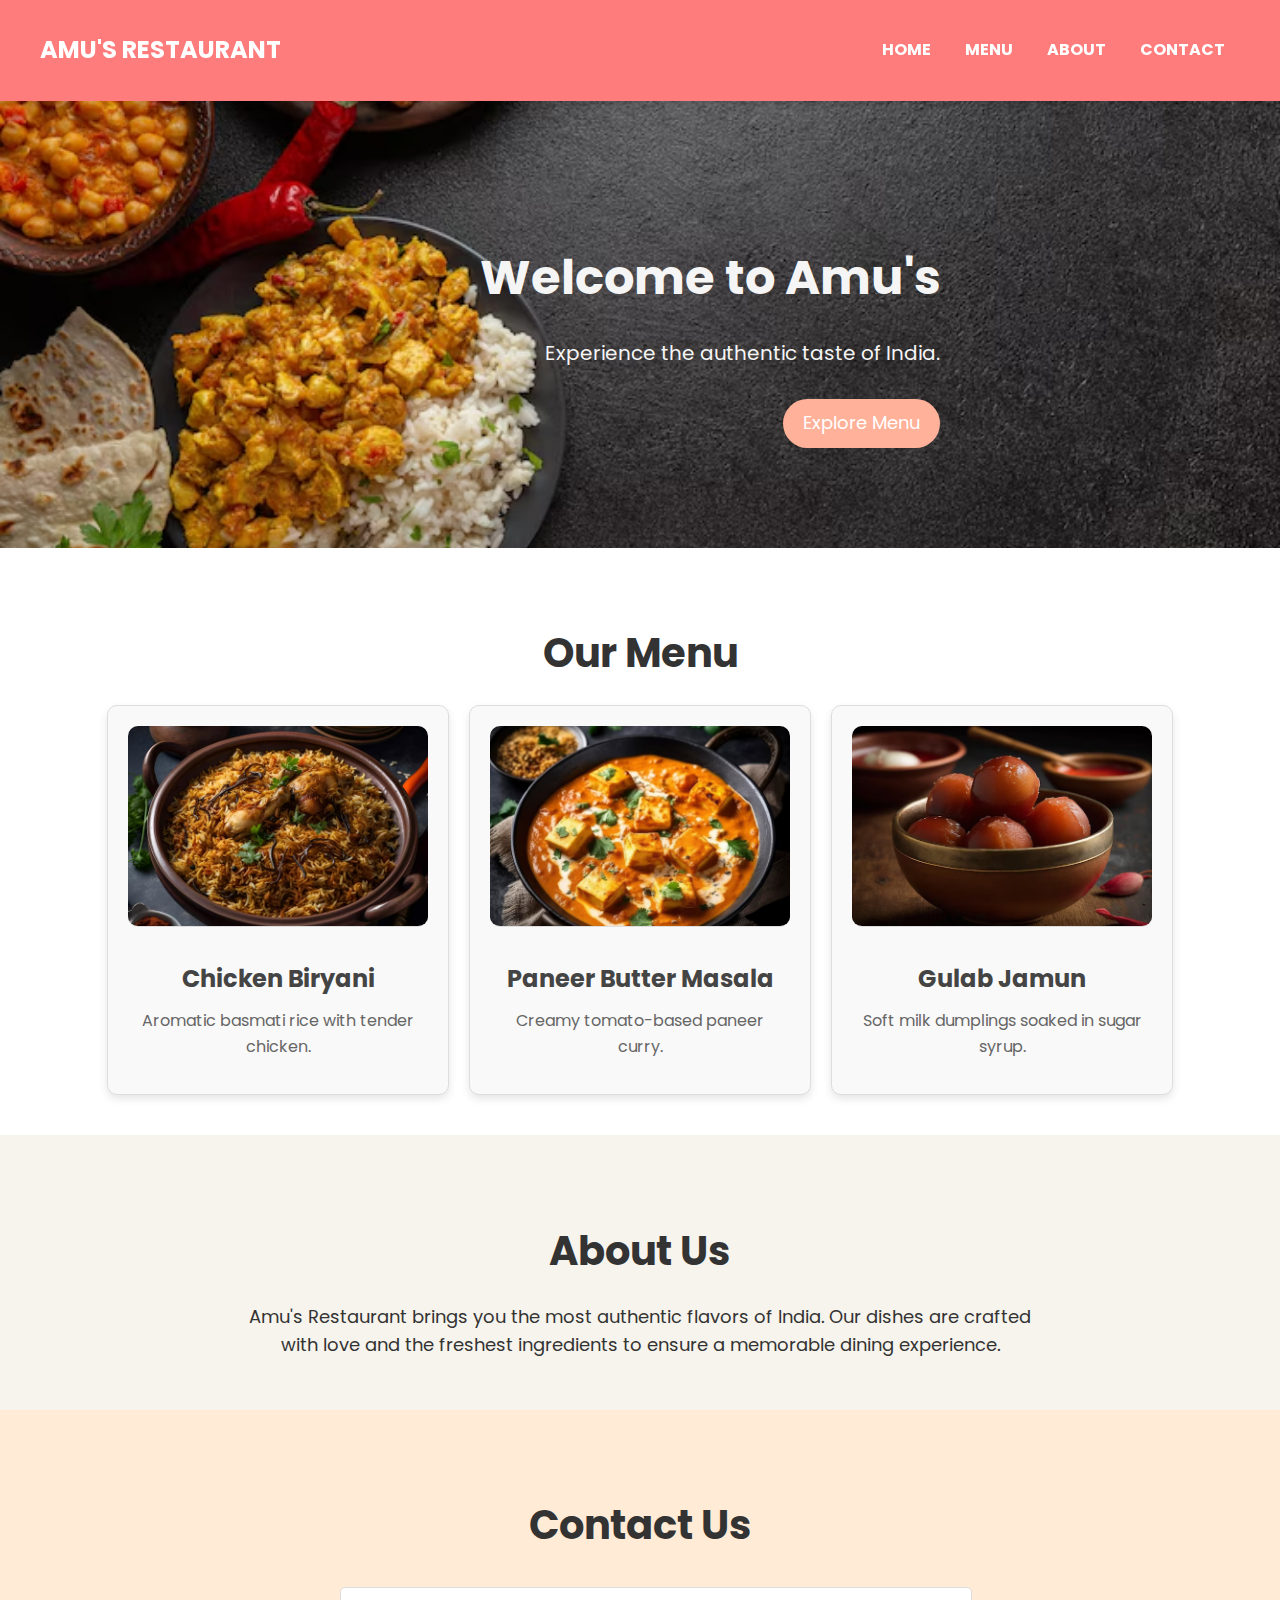
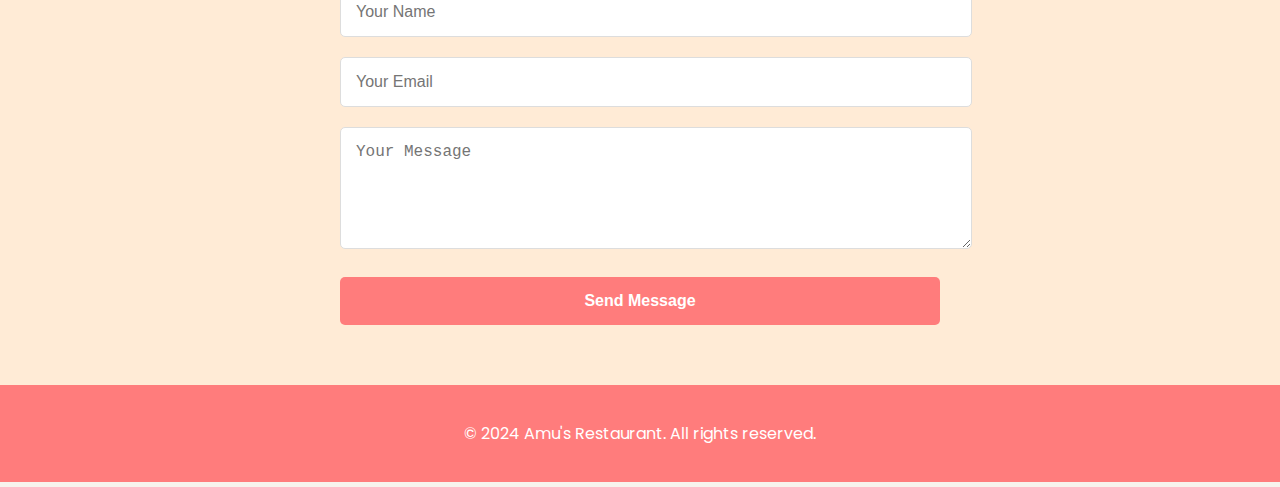
<file: Task 1 Landing page/Index.html>
<!DOCTYPE html>
<html lang="en">

<head>
    <meta charset="UTF-8">
    <meta name="viewport" content="width=device-width, initial-scale=1.0">
    <title>Amu's Restaurant</title>
    <link rel="stylesheet" href="styles.css">
    <link href="https://fonts.googleapis.com/css2?family=Poppins:wght@300;400;600&display=swap" rel="stylesheet">
</head>

<body>
    <header>
        <div class="container">
            <h1 class="logo">Amu's Restaurant</h1>
            <nav>
                <a href="#home">Home</a>
                <a href="#menu">Menu</a>
                <a href="#about">About</a>
                <a href="#contact">Contact</a>
            </nav>
        </div>
    </header>

    <!-- Hero Section -->
    <section id="home" class="hero">
        <div class="hero-content">
            <h2>Welcome to Amu's</h2>
            <p>Experience the authentic taste of India.</p>
            <a href="#menu" class="btn">Explore Menu</a>
        </div>
    </section>

    <!-- Menu Section -->

    <section id="menu" class="menu-section">
        <h2 class="section-title">Our Menu</h2>
        <div class="menu-grid">
            <!-- Chicken Biryani -->
            <div class="menu-item">
                <img src="cb.jpg" alt="Chicken Biryani">
                <h3>Chicken Biryani</h3>
                <p>Aromatic basmati rice with tender chicken.</p>
            </div>
            <!-- Paneer Butter Masala -->
            <div class="menu-item">
                <img src="pm.jpg" alt="Paneer Butter Masala">
                <h3>Paneer Butter Masala</h3>
                <p>Creamy tomato-based paneer curry.</p>
            </div>
            <!-- Gulab Jamun -->
            <div class="menu-item">
                <img src="gj.jpg" alt="Gulab Jamun">
                <h3>Gulab Jamun</h3>
                <p>Soft milk dumplings soaked in sugar syrup.</p>
            </div>
        </div>
    </section>
    

    <!-- About Section -->
    <section id="about" class="about-section">
        <h2 class="section-title">About Us</h2>
        <p>Amu's Restaurant brings you the most authentic flavors of India. Our dishes are crafted with love and the freshest ingredients to ensure a memorable dining experience.</p>
    </section>

    <!-- Contact Section -->
    <section id="contact" class="contact-section">
        <h2 class="section-title">Contact Us</h2>
        <form>
            <input type="text" placeholder="Your Name" required>
            <input type="email" placeholder="Your Email" required>
            <textarea placeholder="Your Message" rows="5" required></textarea>
            <button type="submit">Send Message</button>
        </form>
    </section>

    <footer>
        <p>&copy; 2024 Amu's Restaurant. All rights reserved.</p>
    </footer>
</body>

</html>
</file>
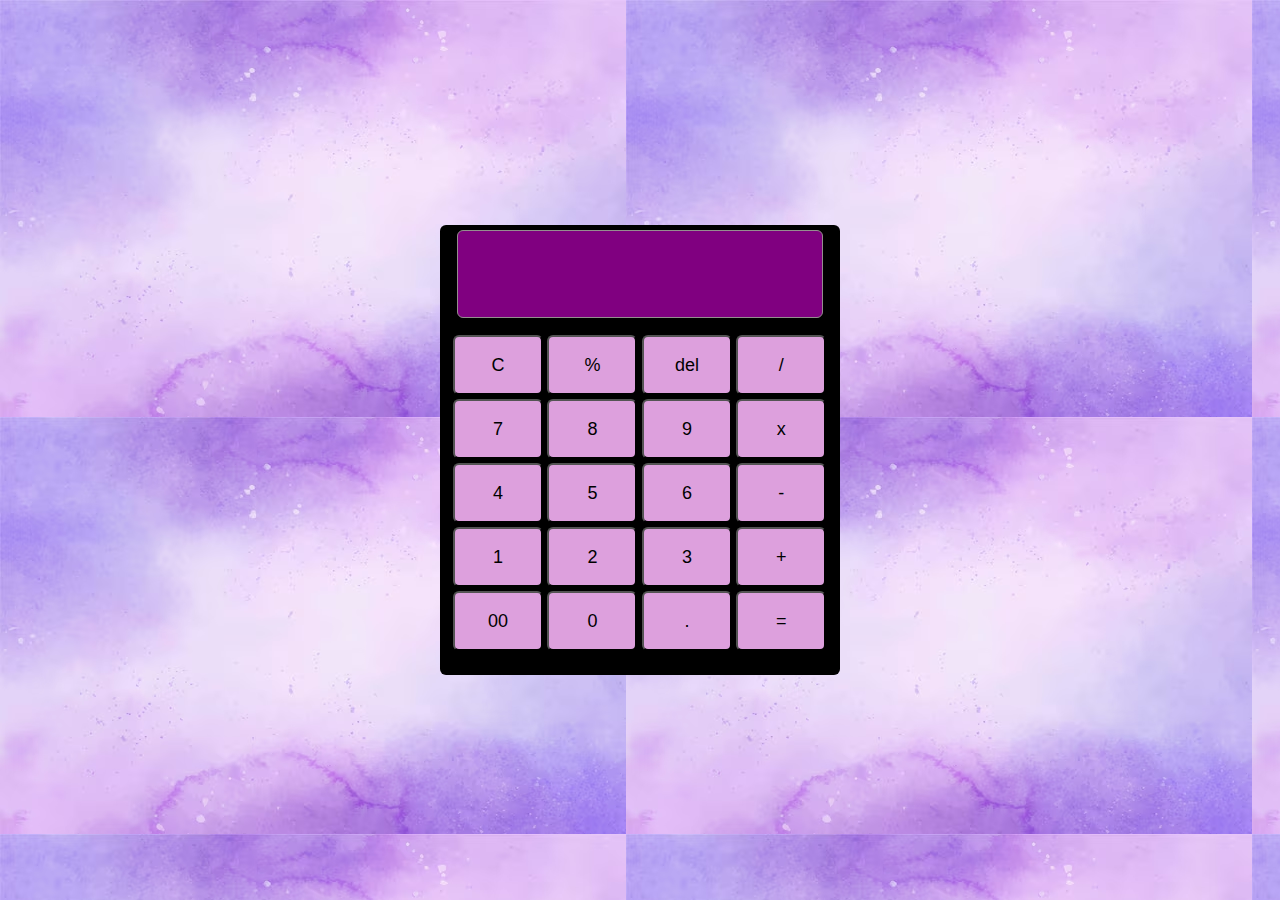
<file: Task 2 Calculator/newcalc.html>
<!DOCTYPE html>
<html lang="en">
<head>
   <link rel="stylesheet" href="new.css">
   <title>Calulator</title>
</head>
<body>
   <div class="main">
      <input type="text" id = 'res'>
      <div class="btn">
         <input type="button" value = 'C' onclick = "Clear()">
         <input type="button" value = '%' onclick = "Solve('%')">
         <input type="button" value = 'del' onclick ="Back('del')">
         <input type="button" value = '/' onclick = "Solve('/')">
         <br>
         <input type="button" value = '7' onclick = "Solve('7')">
         <input type="button" value = '8' onclick = "Solve('8')">
         <input type="button" value = '9' onclick = "Solve('9')">
         <input type="button" value = 'x' onclick = "Solve('*')">
         <br>
         <input type="button" value = '4' onclick = "Solve('4')">
         <input type="button" value = '5' onclick = "Solve('5')">
         <input type="button" value = '6' onclick = "Solve('6')">
         <input type="button" value = '-' onclick = "Solve('-')">
         <br>
         <input type="button" value = '1' onclick = "Solve('1')">
         <input type="button" value = '2' onclick = "Solve('2')">
         <input type="button" value = '3' onclick = "Solve('3')">
         <input type="button" value = '+' onclick = "Solve('+')">
         <br>
         <input type="button" value = '00'onclick = "Solve('00')">
         <input type="button" value = '0' onclick = "Solve('0')">
         <input type="button" value = '.' onclick = "Solve('.')">
         <input type="button" value = '=' onclick = "Result()">
      </div>
   </div>
   <script src = 'newscript.js' ></script>
</body>
</html>
</file>
<file: Task 1 Landing page/styles.css>
/* General Styles */
body {
    font-family: 'Poppins', sans-serif;
    margin: 0;
    padding: 0;
    line-height: 1.6;
    color: #333;
    background-color: #f7f3ed;
}

header {
    background: #ff7c7c;
    color: white;
    padding: 15px 0;
    position: sticky;
    top: 0;
    z-index: 1000;
    box-shadow: 0 4px 6px rgba(0, 0, 0, 0.1);
}

.container {
    display: flex;
    justify-content: space-between;
    align-items: center;
    max-width: 1200px;
    margin: 0 auto;
    padding: 0 20px;
}

header .logo {
    font-size: 24px;
    font-weight: bold;
    text-transform: uppercase;
}

header nav a {
    text-decoration: none;
    color: white;
    margin: 0 15px;
    font-weight: bold;
    text-transform: uppercase;
    transition: color 0.3s ease;
}

header nav a:hover {
    color: #ffe4e4;
}

/* Hero Section */
.hero {
    background: url(s.jpg) center/cover no-repeat;
    color: whitesmoke;
    text-align: right;
    padding: 100px 20px;
    position: relative;
}

.hero-content {
    max-width: 600px;
    margin: auto;
    animation: fadeIn 2s ease;
}

.hero h2 {
    font-size: 48px;
    margin-bottom: 20px;
}

.hero p {
    font-size: 20px;
    margin-bottom: 30px;
}

.hero .btn {
    display: inline-block;
    background: #ffb199;
    color: white;
    padding: 10px 20px;
    border-radius: 25px;
    font-size: 18px;
    text-decoration: none;
    transition: background 0.3s ease;
}

.hero .btn:hover {
    background: #ff7c7c;
}

/* Menu Section */
.menu-section {
    text-align: center;
    padding: 50px 20px;
}

.section-title {
    font-size: 36px;
    margin-bottom: 20px;
    position: relative;
    display: inline-block;
    animation: slideIn 1s ease;
}

.menu-grid {
    display: flex;
    justify-content: center;
    gap: 20px;
    flex-wrap: wrap;
}

.menu-item {
    background: white;
    border-radius: 15px;
    box-shadow: 0 6px 10px rgba(0, 0, 0, 0.1);
    text-align: center;
    padding: 20px;
    width: 300px;
    transition: transform 0.3s ease, box-shadow 0.3s ease;
    animation: fadeInUp 1.5s ease;
}

.menu-item:hover {
    transform: scale(1.05);
    box-shadow: 0 10px 20px rgba(0, 0, 0, 0.2);
}

.menu-item img {
    width: 100%;
    height: 200px;
    border-radius: 10px;
    margin-bottom: 15px;
}

/* About Section */
.about-section {
    text-align: center;
    padding: 50px 20px;
    background: #f7f3ed;
}

.about-section p {
    max-width: 800px;
    margin: auto;
    font-size: 18px;
}

/* Contact Section */
.contact-section {
    text-align: center;
    padding: 50px 20px;
    background: #ffebd6;
}

.contact-section form {
    max-width: 600px;
    margin: auto;
}

form input,
form textarea,
form button {
    width: 100%;
    padding: 15px;
    margin: 10px 0;
    border: 1px solid #ddd;
    border-radius: 5px;
    font-size: 16px;
}

form button {
    background: #ff7c7c;
    color: white;
    border: none;
    cursor: pointer;
    font-weight: bold;
    transition: background 0.3s ease;
}

form button:hover {
    background: #ff4c4c;
}

/* Footer */
footer {
    background: #ff7c7c;
    color: white;
    text-align: center;
    padding: 20px 0;
}

/* Animations */
@keyframes fadeIn {
    from {
        opacity: 0;
    }
    to {
        opacity: 1;
    }
}

@keyframes slideIn {
    from {
        transform: translateY(-20px);
        opacity: 0;
    }
    to {
        transform: translateY(0);
        opacity: 1;
    }
}

@keyframes fadeInUp {
    from {
        opacity: 0;
        transform: translateY(20px);
    }
    to {
        opacity: 1;
        transform: translateY(0);
    }
}


/* General styling for the Menu Section */
.menu-section {
    padding: 40px;
    text-align: center;
    background-color: #fff;
}

.section-title {
    font-size: 2.5rem;
    margin-bottom: 20px;
    color: #333;
}

/* Menu Grid Styling */
.menu-grid {
    display: flex;
    flex-wrap: wrap;
    justify-content: center;
    gap: 20px;
}

/* Individual Menu Item Styling */
.menu-item {
    width: 300px;
    text-align: center;
    border: 1px solid #ddd;
    border-radius: 10px;
    overflow: hidden;
    box-shadow: 0 4px 8px rgba(0, 0, 0, 0.1);
    transition: transform 0.3s ease, box-shadow 0.3s ease;
    background-color: #f9f9f9;
}

.menu-item img {
    width: 100%; /* Ensures image fits the card */
    height: 200px; /* Fixed height for consistency */
    object-fit: cover; /* Keeps the image aspect ratio */
    border-bottom: 1px solid #ddd;
}

.menu-item:hover {
    transform: scale(1.05); /* Slight zoom effect on hover */
    box-shadow: 0 8px 16px rgba(0, 0, 0, 0.2);
}

/* Menu Item Text */
.menu-item h3 {
    font-size: 1.5rem;
    margin: 10px 0;
    color: #444;
}

.menu-item p {
    font-size: 1rem;
    color: #666;
    margin: 0 10px 15px;
}
</file>
<file: Task 2 Calculator/new.css>
*{
  padding: 0;
  margin: 0;
  font-family: 'poppins', sans-serif;
}


body{
  background-color: purple;
   background-image: url('r.jpg');
   display: grid;
  height: 100vh;
  place-items: center;
}


.main
{
  width: 400px;
  height: 450px;
  background-color: black;
  
  position: absolute;
  border: 5px black;
  border-radius: 6px; 
}




.main input[type='text']
{
  width: 88%;
  position: relative;
  height: 80px;
  top: 5px;
  text-align: right;
  padding: 3px 6px;
  outline: none;
  font-size: 40px;
  border: 1px solid rgb(148, 142, 142);
  display: flex;
  margin: auto;
  border-radius: 6px;
  color: black;
  background-color:purple;
}





.btn input[type='button']
{
  width:90px;
  padding: 3px;
  margin: 2px 0px;
  position: relative;
  left: 13px;
  top: 20px;
  height: 60px;
  cursor: pointer;
  font-size: 18px;
  transition: 0.5s;
  background-color: plum;
  border-radius: 6px;
  color: black;
}

.btn input[type='button']:hover
{
 
  background-color: palevioletred;
  
  color: white;
}
</file>
